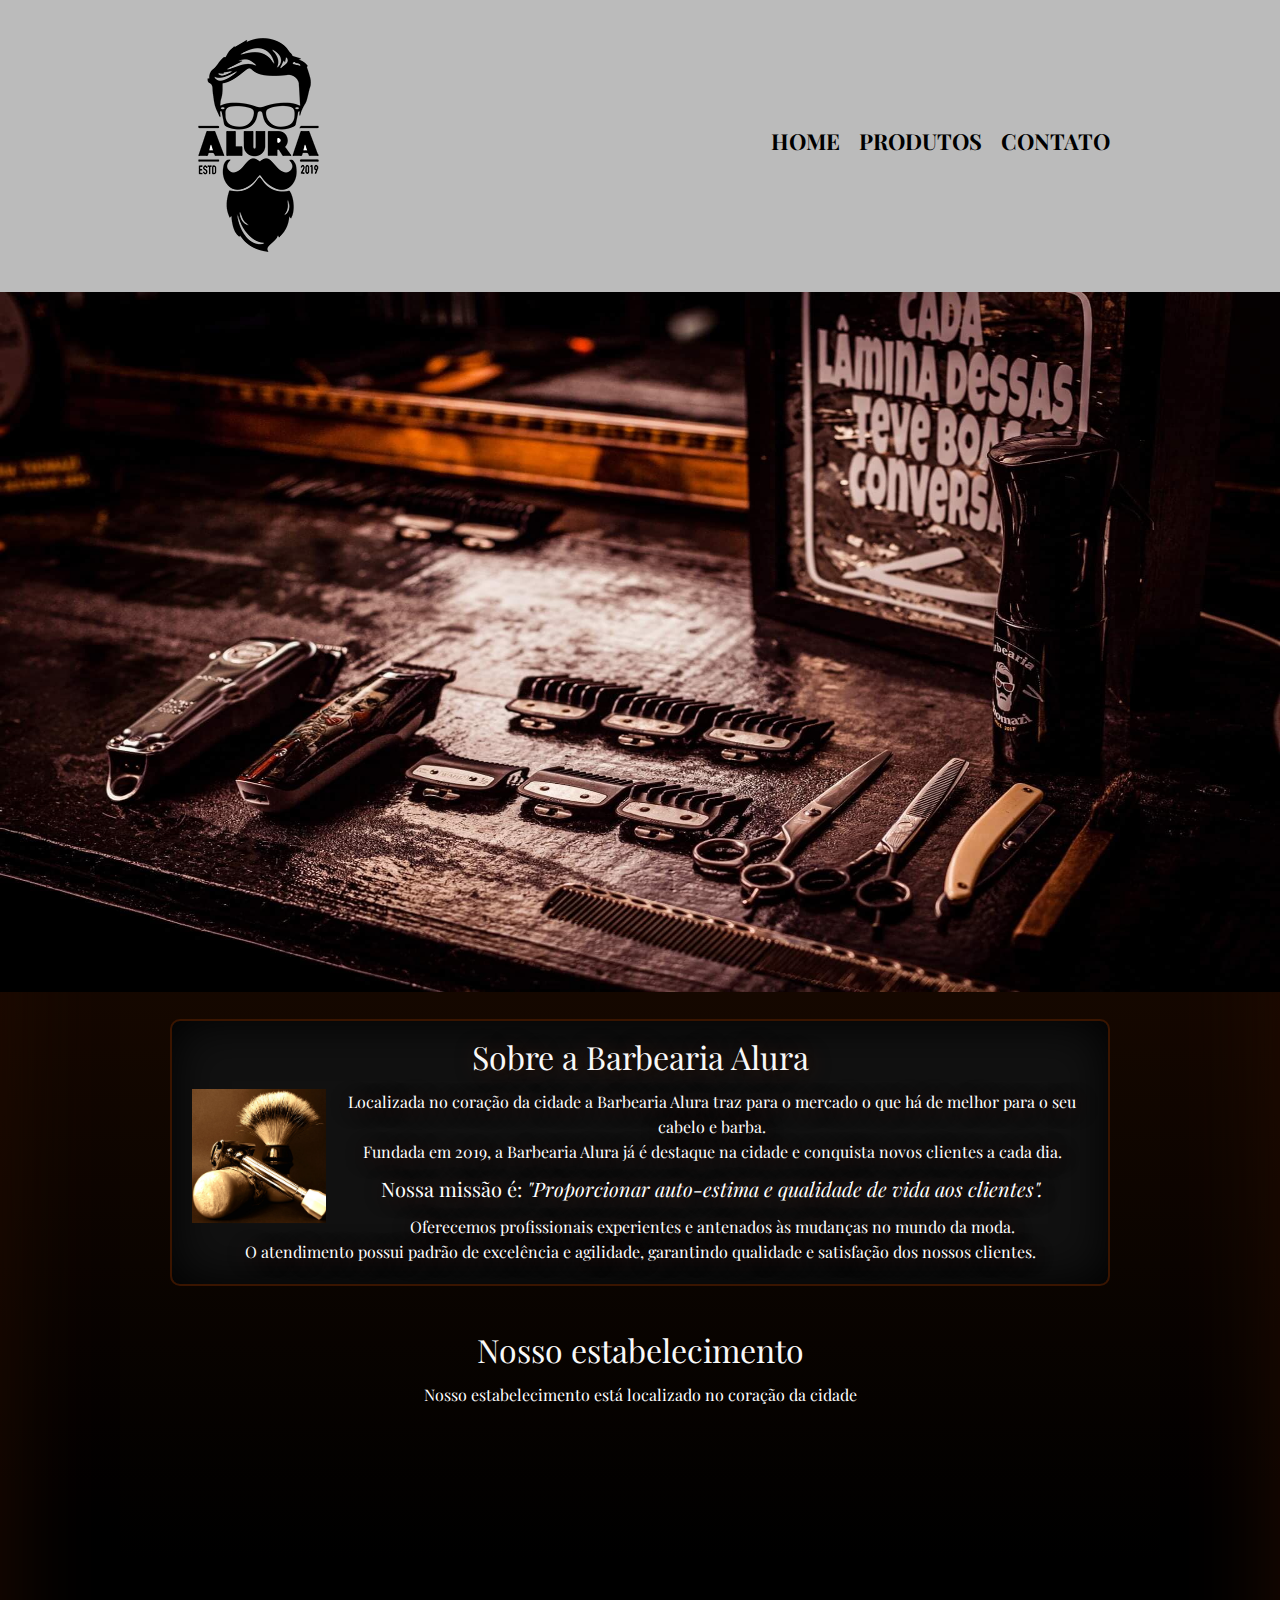
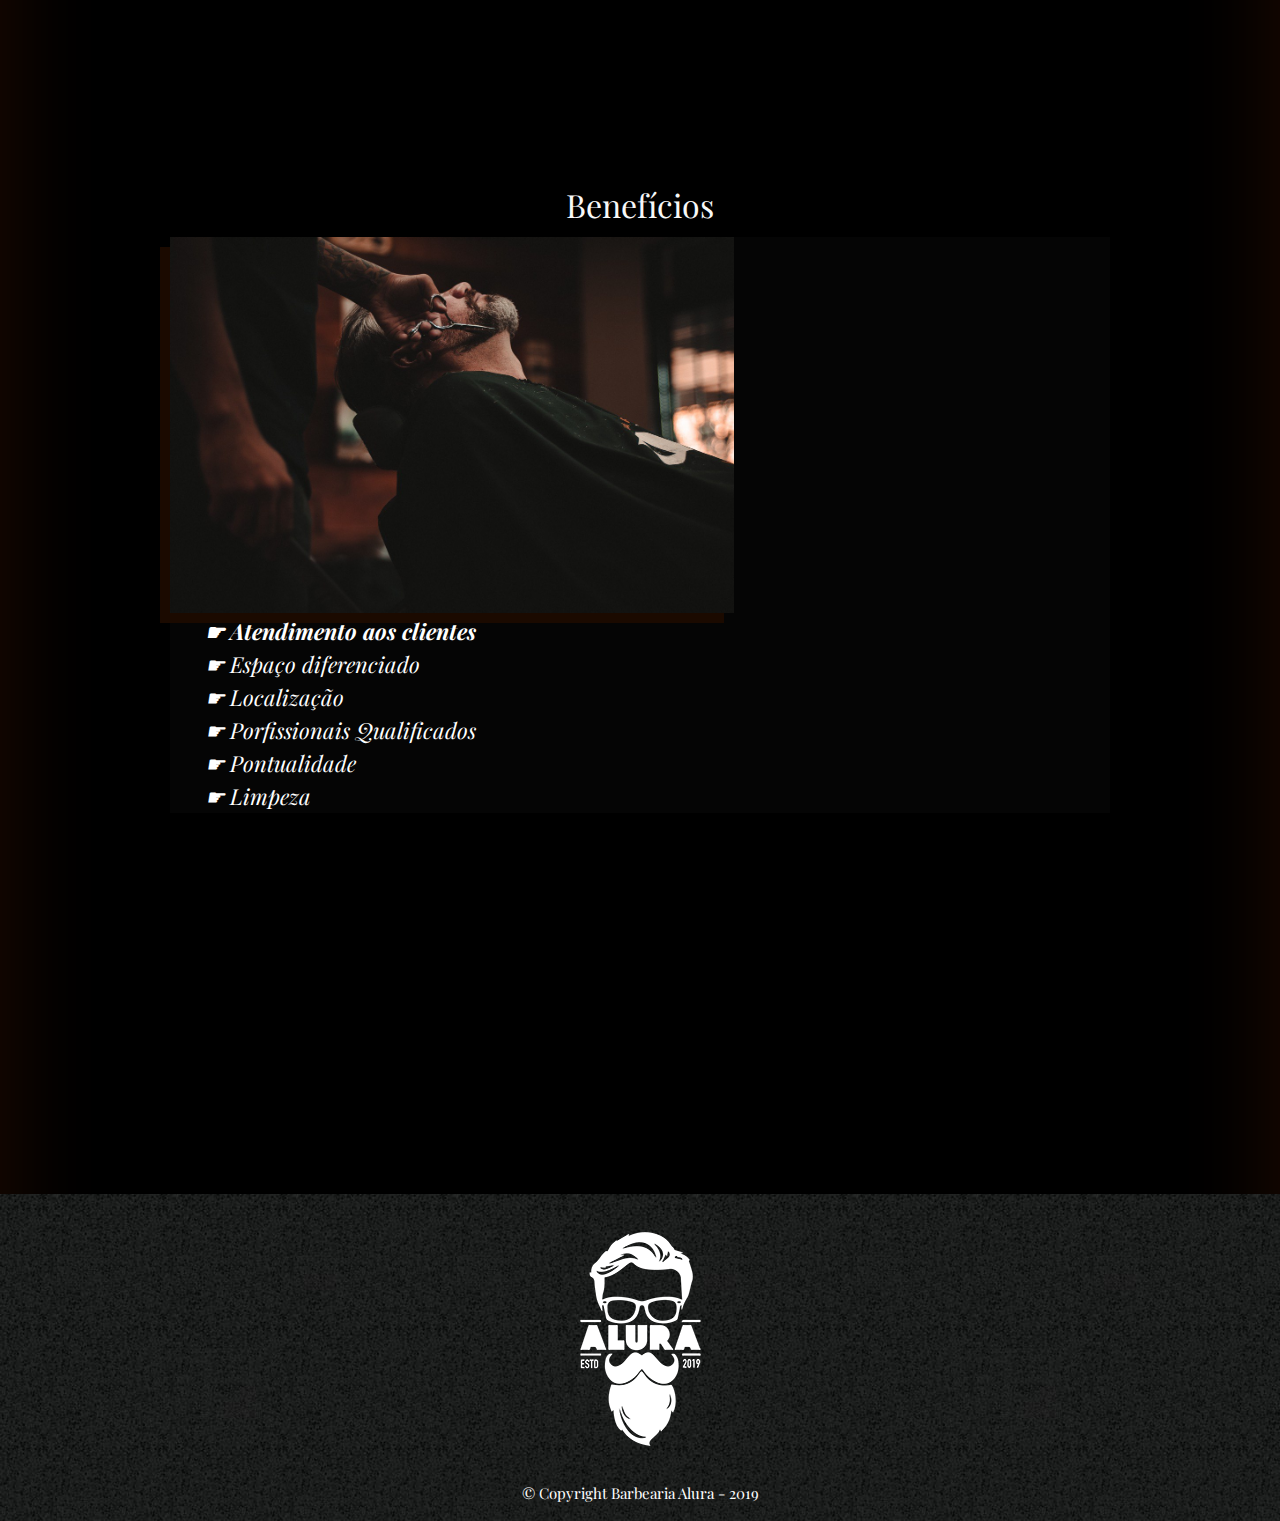
<file: index.html>
<!DOCTYPE html>
<html lang="pt-br">

<head>
    <meta charset="UTF-8">
    <meta name="viewport" content="width=device-width">
    <title>Barbearia Alura</title>
    <link rel="stylesheet" href="reset.css">
    <link rel="stylesheet" href="style.css">
    <link href="https://fonts.googleapis.com/css2?family=Playfair+Display&family=Tilt+Prism&display=swap"
        rel="stylesheet">
</head>

<body>
    <header>
        <div class="caixa">
            <h1><a href="index.html"> <img src="./assets/logo.png" alt="Logo da barbearia"></a></h1>
            <nav>
                <ul>
                    <li><a href="index.html">Home</a></li>
                    <li><a href="produtos.html">Produtos</a></li>
                    <li><a href="contato.html">Contato</a></li>
                </ul>
            </nav>
        </div>
    </header>
    <div>
        <h1><img class="banner" src="./assets/teste.jpg" alt="Banner da barbearia"></h1>
    </div>
    <main class="main-home">
        <section class="principal">
            <h2 class="titulo-principal">Sobre a Barbearia Alura</h2>
            <img class="utensilios" src="./assets/utensilios.jpg" alt="Utensilios de um barbeiro">
            <p class="paragrafo">Localizada no coração da cidade a <strong>Barbearia Alura</strong> traz para o mercado
                o que há de melhor para o seu cabelo e barba.<br> Fundada em 2019, a Barbearia Alura já é destaque na
                cidade e conquista novos clientes a cada dia.
            <p id="missao">Nossa missão é: <em><strong>"Proporcionar auto-estima e qualidade de vida aos
                        clientes".</strong></em></p>
            <p class="paragrafo">Oferecemos profissionais experientes e antenados às mudanças no mundo da moda.<br> O
                atendimento possui padrão de excelência e agilidade, garantindo qualidade e satisfação dos nossos
                clientes.</p>
        </section>
        <section class="mapa">
            <h3 class="titulo-principal">Nosso estabelecimento</h3>
            <p class="paragrafo">Nosso estabelecimento está localizado no coração da cidade</p>

            <div class="mapa-conteudo">
                <iframe
                    src="https://www.google.com/maps/embed?pb=!1m16!1m12!1m3!1d3656.4497197120454!2d-46.63453253449334!3d-23.588199118470254!2m3!1f0!2f0!3f0!3m2!1i1024!2i768!4f13.1!2m1!1saluraRua%20Vergueiro%2C%203185%20-%20Vila%20Mariana%2C%20S%C3%A3o%20Paulo%20-%20SP%2C%2004101-300!5e0!3m2!1spt-PT!2sbr!4v1677913731467!5m2!1spt-PT!2sbr"
                    width="100%" height="300" style="border:0;" allowfullscreen="" loading="lazy"
                    referrerpolicy="no-referrer-when-downgrade"></iframe>
            </div>
        </section>
        <h3 class="titulo-principal">Benefícios</h3>
        <div class="beneficios">
            <img src="./assets/beneficios.jpg" class="imagembeneficios">
            <ul class="listadebeneficios">
                <li class="itens">Atendimento aos clientes</li>
                <li class="itens">Espaço diferenciado</li>
                <li class="itens">Localização</li>
                <li class="itens">Porfissionais Qualificados</li>
                <li class="itens">Pontualidade</li>
                <li class="itens">Limpeza</li>
            </ul>
        </div>
        <div class="video">
            <iframe width="100%" height="315" src="https://www.youtube.com/embed/HzRx5gTR0_U"
                title="YouTube video player" frameborder="0"
                allow="accelerometer; autoplay; clipboard-write; encrypted-media; gyroscope; picture-in-picture; web-share"
                allowfullscreen></iframe>
        </div>
    </main>
    <footer>
        <div class="rodape">
            <h3><a href="index.html"> <img src="./assets/logo-branco.png" alt="Logo da barbearia"></a></h3>
            <p class="copy">&copy; Copyright Barbearia Alura - 2019</p>
        </div>
    </footer>
</body>

</html>
</file>
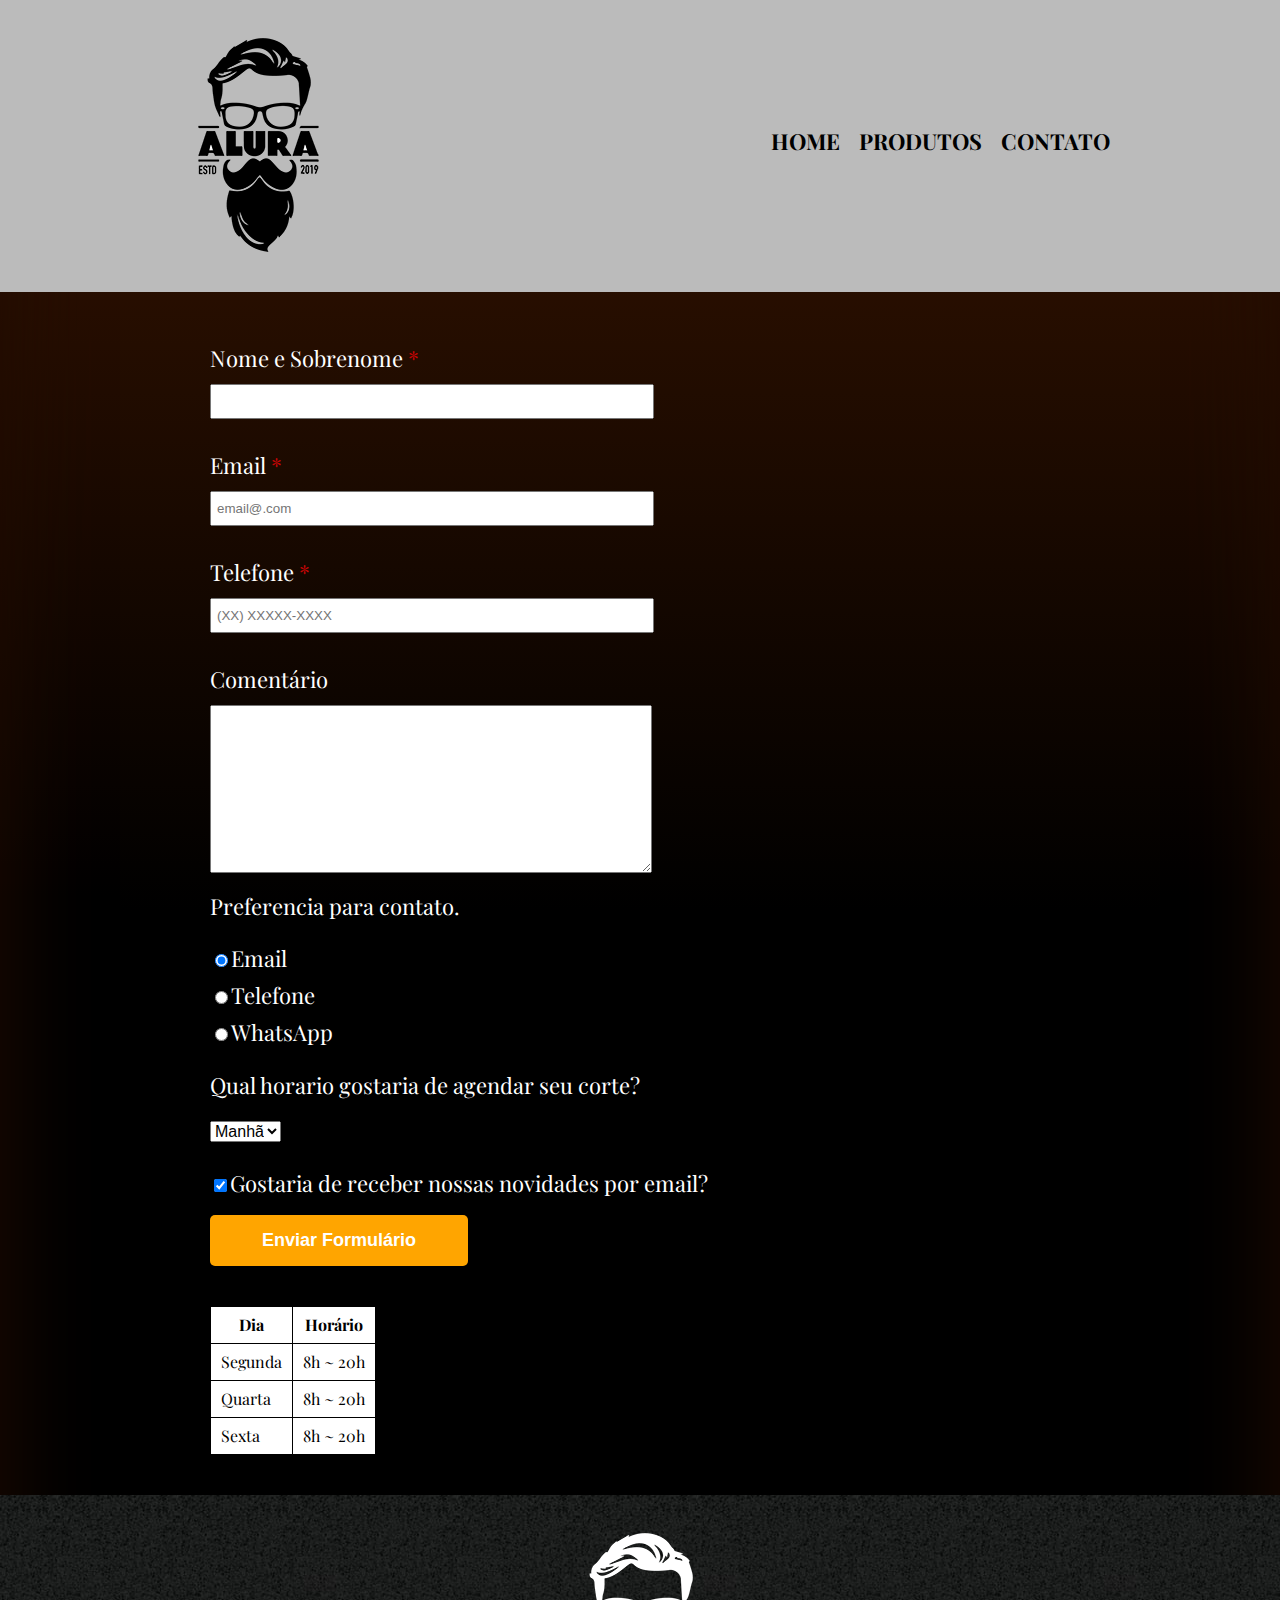
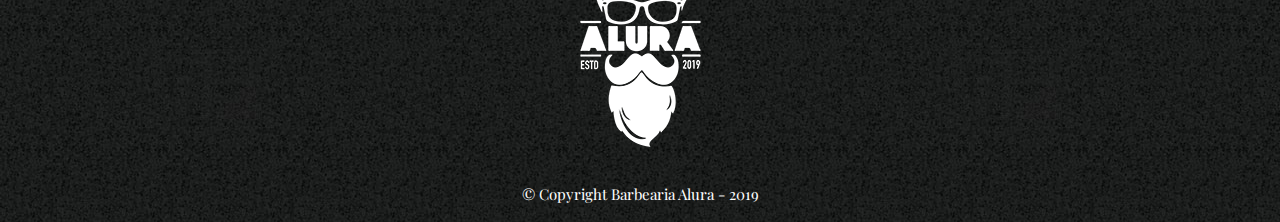
<file: contato.html>
<!DOCTYPE html>
<html lang="pt-br">
    <head>
        <meta charset="UTF-8">
        <meta name="viewport" content="width=device-width">
        <title>Contato - Barbearia Alura</title>
        <link rel="stylesheet" href="reset.css">
        <link rel="stylesheet" href="style.css">
        <link href="https://fonts.googleapis.com/css2?family=Playfair+Display&family=Tilt+Prism&display=swap" rel="stylesheet">
    </head>
    <body>
        <header>
            <div class="caixa">
                <h1><a href="index.html"> <img src="./assets/logo.png" alt="Logo da Barbearia Alura"></a></h1>
                <nav>
                    <ul>
                        <li><a href="index.html">Home</a></li>
                        <li><a href="produtos.html">Produtos</a></li>
                        <li><a href="contato.html">Contato</a></li>
                    </ul>
                </nav>
            </div>        
        </header>
        <main class="main-contato">
            <form>
               <fieldset id="dados-do-cliente">
                    <label for="nomesobrenome" class="dadoscliente">Nome e Sobrenome <em>*</em></label>
                    <input type="text" id="nomesobrenome" class="input-padrao" required>

                    <label for="email" class="dadoscliente">Email <em>*</em></label>
                    <input type="email" id="email" class="input-padrao" required placeholder="email@.com">

                    <label for="telefone" class="dadoscliente">Telefone <em>*</em></label>
                    <input type="tel" id="telefone" class="input-padrao" required placeholder="(XX) XXXXX-XXXX">
                    
                    <label for="comentario" class="dadoscliente">Comentário</label>
                    <textarea cols="70" rows="10" id="comentario" class="input-padrao"></textarea>
                </fieldset>
                <fieldset id="preferencia-de-contato">
                    <legend>Preferencia para contato.</legend>
                    <label for="Cabelo" class="contatoaocliente"><input type="radio" name="tipo-de-contato" value="Cabelo" id="Cabelo" checked>Email</label>
                    
                    <label for="Barba" class="contatoaocliente"><input type="radio" name="tipo-de-contato" value="Barba" id="Barba" class="input-radio">Telefone</label>
                    
                    <label for="Cabelo+Barba" class="contatoaocliente"><input type="radio" name="tipo-de-contato" value="Cabelo+Barba" id="Cabelo+Barba" class="input-radio">WhatsApp</label>
                </fieldset>    
                <fieldset id="escolha-de-horario">
                    <legend>Qual horario gostaria de agendar seu corte?</legend>
                    
                    <select>
                        <option>Manhã</option>
                        <option>Tarde</option>
                        <option>Noite</option>
                    </select>
                    
                    <label class="checkbox"><input type="checkbox" checked>Gostaria de receber nossas novidades por email?</label>
                </fieldset>
                <input type="submit" value="Enviar Formulário" class="enviar">
            </form>
            <table>
                <thead>
                    <tr>
                        <th>Dia</th>
                        <th>Horário</th>
                    </tr>    
                </thead>
                <tbody>
                    <tr>
                        <td>Segunda</td>
                        <td>8h ~ 20h</td>
                    </tr>
                    <tr>
                        <td>Quarta</td>
                        <td>8h ~ 20h</td>
                    </tr>
                    <tr>
                        <td>Sexta</td>
                        <td>8h ~ 20h</td>
                    </tr>
                </tbody>
            </table>
        </main>
        <footer>
            <div class="rodape">
                <h3><a href="index.html"> <img src="./assets/logo-branco.png" alt="Logo da Barbearia Alura"></a></h3>
                <p class="copy">&copy; Copyright Barbearia Alura - 2019</p>
            </div>
        </footer>
    </body>
</html>
</file>
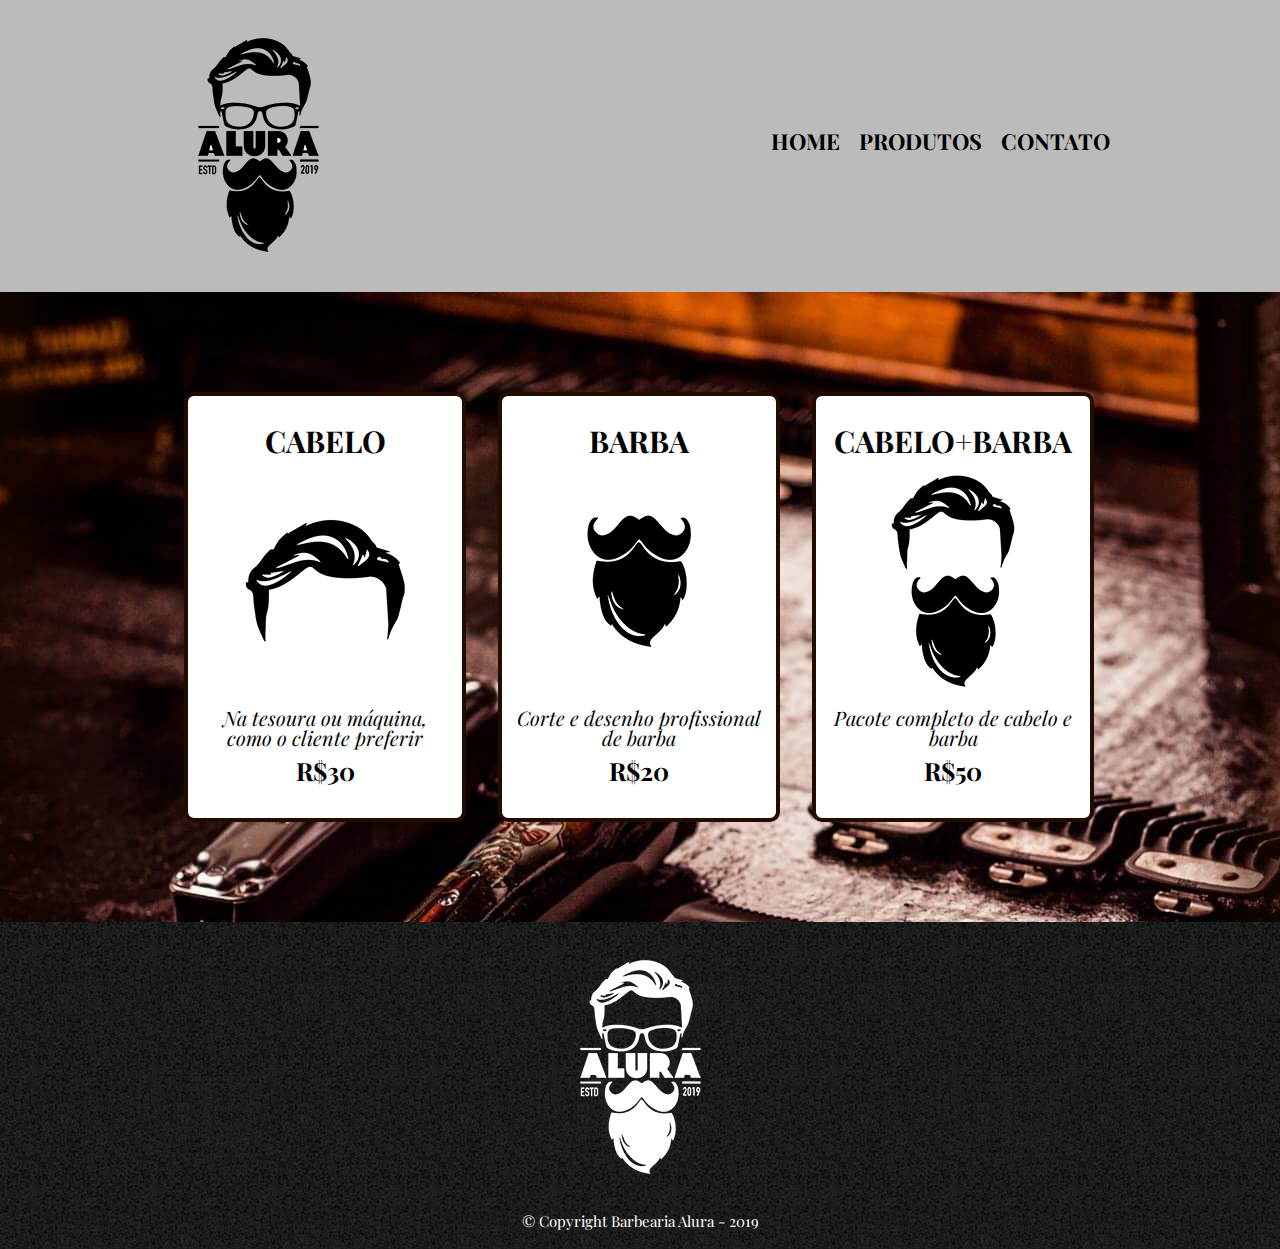
<file: produtos.html>
<!DOCTYPE html>
<html lang="pt-br">
    <head>
        <meta charset="UTF-8">
        <meta name="viewport" content="width=device-width">
        <title>Produtos - Barbearia Alura</title>
        <link rel="stylesheet" href="reset.css">
        <link rel="stylesheet" href="style.css">
        <link href="https://fonts.googleapis.com/css2?family=Playfair+Display&family=Tilt+Prism&display=swap" rel="stylesheet">
    </head>
    <body class="teste">
        <header>
            <div class="caixa">
                <h1><a href="index.html"> <img src="./assets/logo.png"></a></h1>
                <nav>
                    <ul>
                        <li><a href="index.html">Home</a></li>
                        <li><a href="produtos.html">Produtos</a></li>
                        <li><a href="contato.html">Contato</a></li>
                    </ul>
                </nav>
             </div>
        </header>
        <main>
            <ul class="produtos">
                <li>
                    <h2>cabelo</h2>
                    <img src="./assets/cabelo.jpg" class="imagensproduto">
                    <p class="produto-descricao">Na tesoura ou máquina, como o cliente preferir</p>
                    <p class="preco">R$30</p>
                </li>
                <li>
                    <h2>barba</h2>
                    <img src="./assets/barba.jpg" class="imagensproduto">
                    <p class="produto-descricao">Corte e desenho profissional de barba</p>
                    <p class="preco">R$20</p>
                </li>
                <li>
                    <h2>cabelo+barba</h2>
                    <img src="./assets/cabelo+barba.jpg" class="imagensproduto">
                    <p class="produto-descricao">Pacote completo de cabelo e barba</p>
                    <p class="preco">R$50</p>
                </li>
            </ul>
        </main>
        <footer>
            <div class="rodape">
                <h3><a href="index.html"> <img src="./assets/logo-branco.png"></a></h3>
                <p class="copy">&copy; Copyright Barbearia Alura - 2019</p>
            </div>
        </footer>
    </body>
</html>
</file>
<file: style.css>
/*Cabeçalho*/
body{
    background: linear-gradient(#3a1500,black 50%);
    font-family: 'Playfair Display', serif;
    box-shadow: inset 0 0 100px #220c00;
}

 
header{
    background: #bbbbbb;
    padding: 20px 0;
}
.caixa {
    position: relative;
    width: 940px;
    margin: 0 auto;
}
nav {
    position: absolute;
    top: 110px;
    right: 0px
}
nav li {
    display: inline;
    margin: 0 0 0 15px;
}
nav a {
    text-transform: uppercase;
    color: #000000;
    font-weight: bold;
    font-size: 22px;
    text-decoration: none;    
}
nav a:hover {
    color: #f80404;
    text-decoration: underline;
}

/* Home */
.banner{
    width: 100%;
    margin: 0 auto;
    height: 700px;
}

.main-contato{
    width: 940px;
    margin: 0 auto;
}
.principal{
    
    width: 940px;
    background: #111111;
    box-sizing: border-box;
    border: 2px solid #3a1500;
    border-radius: 10px;
    padding: 20px;
    margin: 25px auto 0;
    box-shadow: inset 0 0 50px black;
    text-shadow: 2px 2px 20px #3a1500;
}

.utensilios{
    width: 15%;
    float: left;
    margin: 0 10px 10px 0;
}
.titulo-principal {
    text-align: center;
    font-size: 2em;
    margin: 0 0 0.5em;
    clear: left;
}

.mapa{
    padding: 3em 0;
}

.mapa p{
    margin: 0 0 2em;
}

.mapa-conteudo{
    width: 940px;
    margin: 0 auto;
}

h2, h3 {
    color: #f8f8f8;
}

.paragrafo { 
    text-align: center;
    color: #ffffff;
    line-height: 25px;
}
#missao {
    text-align: center;
    font-size: 20px;
    color: #ffffff;
    line-height: 50px;
}
em strong {
    font-style: italic;
}

.beneficios {
    background: #050505;
    width: 940px;
    margin: 0 auto; 
      
}

.imagembeneficios { 
    width: 60%;
    box-shadow: -10px 10px #1b0a00;
}

.listadebeneficios {
    display: inline-block;
    width: 40%;
    vertical-align: top;
}

.video{
    width: 560px;
    margin: 2em auto;
}

.itens {
    font-style: italic;
    font-size: 22px;
    color: #ffffff;
    line-height: 1.5em;
    margin-left: 30px;
}

.itens:first-child{
    font-weight: bold;
}

.itens:before {
    margin: 0 5px;
    content: "☛";
}

/* Produtos */

.teste{
    background: url("./assets/teste.jpg");
    
}  
.produtos {       
    width: 940px;
    margin: 0 auto;
    padding: 100px 10px;
}

.produtos li {
    display: inline-block;
    text-align: center;
    width: 30%;
    vertical-align: top;
    margin: 0 1.5%;
    padding: 30px 12px;
    box-sizing: border-box;
    border: 4px solid #220c00;
    border-radius: 10px;
    height: 430px;
    background: white;   
} 

.produtos li:hover {
    border-color: #f80404;   
}

.produtos li:active {
    border-color:#301500 ;
}

.produtos h2 {
    text-transform: uppercase;
    font-size: 30px;
    font-weight: bold;
    color: black;
}

.produto-descricao {
    font-style: italic;
    font-size: 20px;
}

.preco {
    font-weight: bold;
    font-size: 25px;
    margin-top: 10px;      
}

/* Contato*/

form{
    margin: 40px;
}

label, legend{
    display: block;
    font-size: 22px;
    margin: 15px 0px;
    color: white;   
}

form em{
    color:rgb(196, 4, 4);
}

.input-padrao{
    display: inline-block;
    margin-bottom: 20px;
    padding: 8px 5px;
    width: 50%;
}

.contatoaocliente{
    display: block;
    font-size: 22px;
    margin-bottom: 6px;
    width:max-content;
}

.checkbox {
    margin: 20px 0px;
    width:fit-content;
}

select {
    margin: 10px 0px;
    font-size: 16px;
    cursor: pointer;
}

#escolha-de-horario legend{
    padding-top: 25px;
}

.enviar {
    width: 30%;
    padding: 15px 0px;
    background: orange;
    color: white;
    font-weight: bold;
    font-size: 18px;
    border: none;
    border-radius: 5px;
    cursor: pointer;
    transition: 0.3s all;
}

.enviar:hover {
    color: black;
    background: darkorange ;
    transform: scale(1.05);
}

.enviar:active {
    border: 2px solid black;
}

table{
    margin: 20px 40px 40px;
    color: white;
}

thead{
    background: #bbbbbb;
    color: white;
    font-weight: bold;
}


td, th{
    padding: 10px;
    border: 1px solid black;
    background: white;
    color: #000000;
}

/* Rodapé */

footer {
    background: url("./assets/bg.jpg");
    padding: 20px 0;
}

.rodape {
    text-align: center;
    width: 940px;
    margin: 0 auto;
}

.copy {
    color: white;
    margin-top: 20px;
    font-size: 15px;
}

@media screen and (max-width: 480px) {
    .caixa, .principal, .mapa-conteudo, .beneficios, .video, .rodape, .itens, .main-contato, .enviar  {
        width: auto;
    }

    .banner{
        height: 180px;
    }

    h1{
        text-align: center;
    }

    nav {
        position: static;
    }

    .listadebeneficios, .imagembeneficios{
        width: 90%;
        padding: 0 5% 0 5%;
    }
    .listadebeneficios{
        margin: 8px 0 0 0;
    }

    .itens{
        margin: auto;
    }

    .video, .mapa-conteudo{
       padding: 0 5% 0 5%;
    }

    .utensilios{
        width: 30%;
    }
   
    .produtos{
        width: 100%;
        margin: auto;
        padding: 50px 0px;
       }

   .produtos li{
    margin: 1em auto;
    width: 80%;
    display: block;

   }

    .enviar{
        padding: 15px 15px;
        font-size: 18px;
        margin: 20px 68px;

    }

    label, legend{
        font-size: 18px;
        margin: 0px 0 5px
    }

    .contatoaocliente{
        font-size: 18px;
        margin-top: 15px;
    }

    table{
        margin: 0 auto 25px;
    }

    .input-padrao{
        width: 80%;
    }

    form{
        margin: 20px;
    }
    
    .teste{
        width: auto;
    }

  
}
</file>
